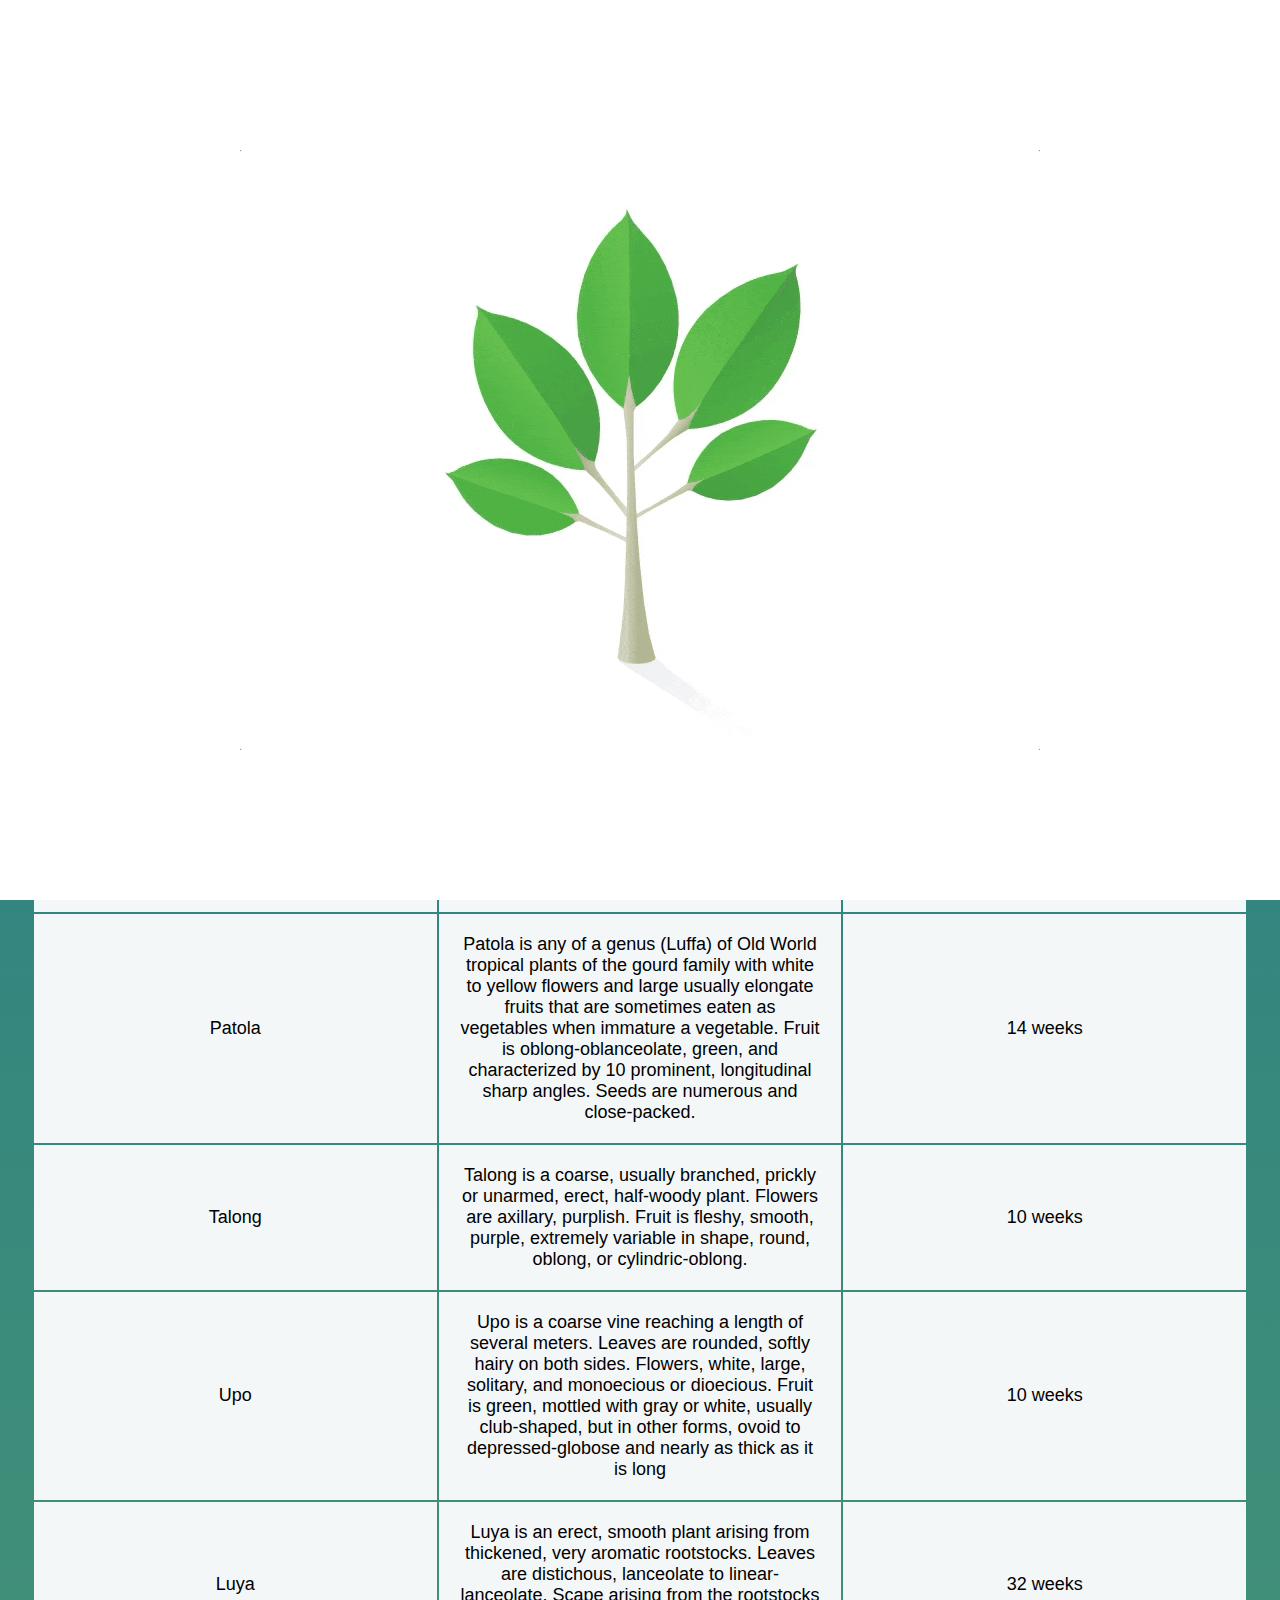
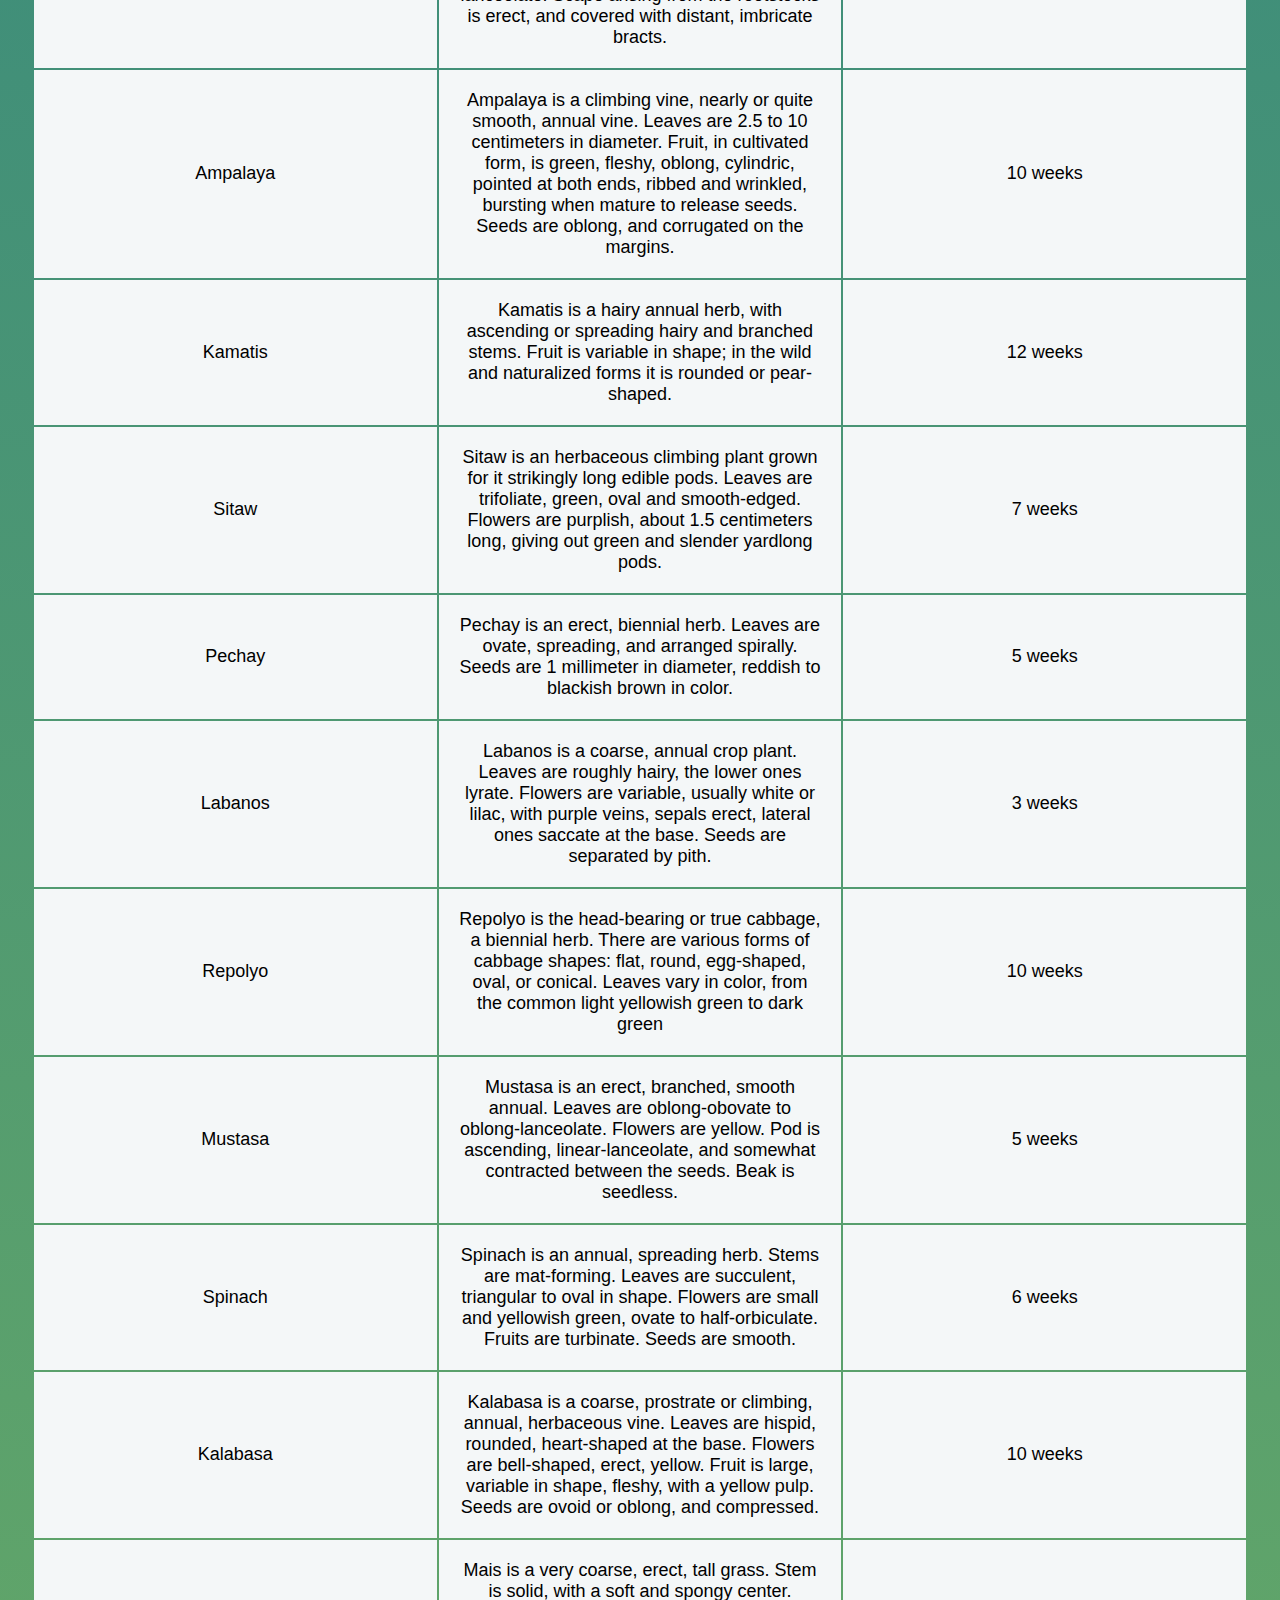
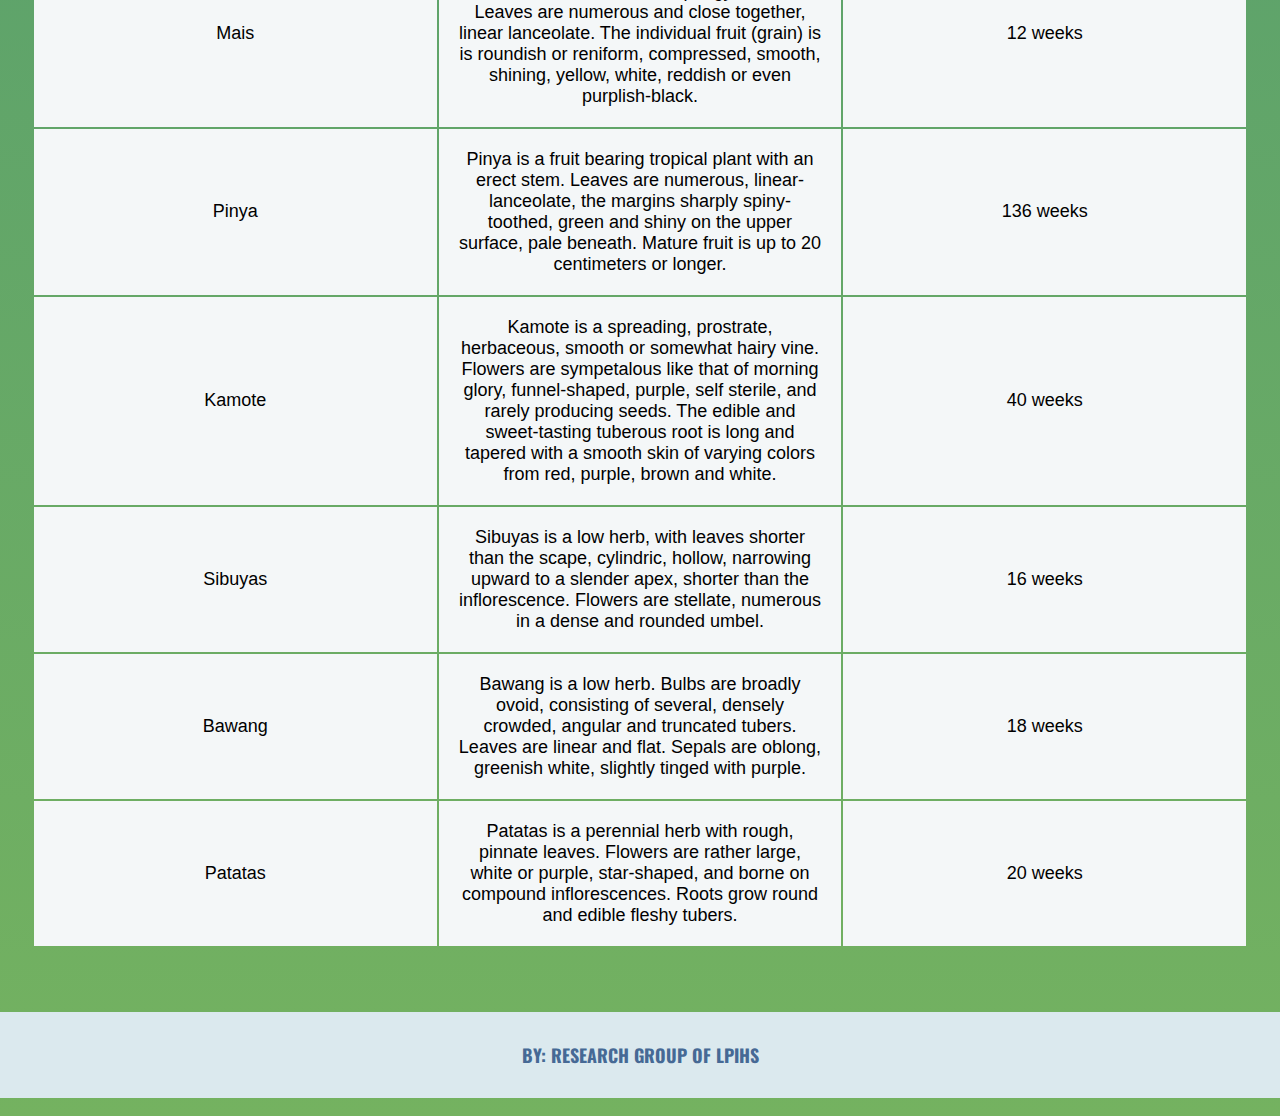
<file: WARII/index.html>
<!DOCTYPE html>
<html>
<head>

  <link href="https://fonts.googleapis.com/css?family=Oswald:300,700|Varela+Round" rel="stylesheet">
  <link rel="stylesheet" type="text/css" href="style.css">
  <script src="./js/library.js"></script>
  <script src="./js/main.js"></script>
  <script src="./js/jquery.min.js"></script>
  <script src="./js/modernizr.js"></script>
</head>
<body>
  <header>
    <div>
      <h1>WARI</h1>
    </div>
  </header>

<div class="welcome">
  <h1>Weather Application for Real-time Information</h1>
</div>
<div class="se-pre-con"></div>
  
<div>
  <table id="weeks">
    <thead>
      <tr>
        <th>Day</th>
        <th><span class="short-text">Monday</span></th>
        <th><span class="short-text">Tuesday</span></th>
        <th><span class="short-text">Wednesday</span></th>
        <th><span class="short-text">Thursday</span></th> 
        <th><span class="short-text">Friday</span></th>
      </tr>
    </thead>
    <tbody>
      <tr>
        <th>Temp</th>
          <td>28°</td>
          <td>30°</td> 
          <td>27°</td>
          <td>34°</td>
          <td>25°</td>
      </tr>
      <tr>
        <th>Humid</th>
          <td>90</td>
          <td>91</td>
          <td>92</td>
          <td>93</td>
          <td>94</td>
      </tr>
       <tr>
        <th>Rain</th>
          <td>91</td>
          <td>92</td>
          <td>93</td>
          <td>94</td>
          <td>95</td>
      </tr>
    </tbody>
  </table>
</div>


<div>
  <table>
    <thead>
      <tr>
        <th>Plants</th>
        <th>Def</th>
        <th>Planting Time</th>
      </tr>
    </thead>
    <tbody id="plants">
        <tr id="okra">
          <td>Okra</td>
          <td>Okra a tall annual herb (Abelmoschus esculentus) of the mallow family that is cultivated for its mucilaginous green pods used especially in soups or stews also : the pods of this plant.Leaves are long-petioled, orbicular or orbicular-ovate; with a heart-shaped base.</td>
          <td>8 weeks</td>
        </tr>
        <tr id="patola">
          <td>Patola</td>
          <td>Patola is any of a genus (Luffa) of Old World tropical plants of the gourd family with white to yellow flowers and large usually elongate fruits that are sometimes eaten as vegetables when immature a vegetable. Fruit is oblong-oblanceolate, green, and characterized by 10 prominent, longitudinal sharp angles. Seeds are numerous and close-packed.</td>
          <td>14 weeks</td>
        </tr>
        <tr id="talong">
          <td>Talong</td>
          <td>Talong is a coarse, usually branched, prickly or unarmed, erect, half-woody plant. Flowers are axillary, purplish. Fruit is fleshy, smooth, purple, extremely variable in shape, round, oblong, or cylindric-oblong.</td>
          <td>10 weeks</td>
        </tr>
        <tr id="upo">
          <td>Upo</td>
          <td>Upo is a coarse vine reaching a length of several meters. Leaves are rounded, softly hairy on both sides. Flowers, white, large, solitary, and monoecious or dioecious. Fruit is green, mottled with gray or white, usually club-shaped, but in other forms, ovoid to depressed-globose and nearly as thick as it is long</td>
          <td>10 weeks</td>
        </tr>
        <tr id="luya">
          <td>Luya</td>
          <td>Luya is an erect, smooth plant arising from thickened, very aromatic rootstocks. Leaves are distichous, lanceolate to linear-lanceolate. Scape arising from the rootstocks is erect, and covered with distant, imbricate bracts. </td>
          <td>32 weeks</td>
        </tr>
        <tr id="ampalaya">
          <td>Ampalaya</td>
          <td>Ampalaya is a climbing vine, nearly or quite smooth, annual vine. Leaves are 2.5 to 10 centimeters in diameter. Fruit, in cultivated form, is green, fleshy, oblong, cylindric, pointed at both ends, ribbed and wrinkled, bursting when mature to release seeds. Seeds are oblong, and corrugated on the margins.</td>
          <td>10 weeks</td>
        </tr>
        <tr id="kamatis">
          <td>Kamatis</td>
          <td>Kamatis is a hairy annual herb, with ascending or spreading hairy and branched stems. Fruit is variable in shape; in the wild and naturalized forms it is rounded or pear-shaped.</td>
          <td>12 weeks</td>
        </tr>
        <tr id="sitaw">
          <td>Sitaw</td>
          <td>Sitaw is an herbaceous climbing plant grown for it strikingly long edible pods. Leaves are trifoliate, green, oval and smooth-edged. Flowers are purplish, about 1.5 centimeters long, giving out green and slender yardlong pods.</td>
          <td>7 weeks</td>
        </tr>
        <tr id="pechay">
          <td>Pechay</td>
          <td>Pechay is an erect, biennial herb. Leaves are ovate, spreading, and arranged spirally. Seeds are 1 millimeter in diameter, reddish to blackish brown in color.</td>
          <td>5 weeks</td>
        </tr>
        <tr id="labanos">
          <td>Labanos</td>
          <td>Labanos is a coarse, annual crop plant. Leaves are roughly hairy, the lower ones lyrate. Flowers are variable, usually white or lilac, with purple veins, sepals erect, lateral ones saccate at the base. Seeds are separated by pith.</td>
          <td>3 weeks</td>
        </tr>
        <tr id="repolyo">
          <td>Repolyo</td>
          <td>Repolyo is the head-bearing or true cabbage, a biennial herb. There are various forms of cabbage shapes: flat, round, egg-shaped, oval, or conical. Leaves vary in color, from the common light yellowish green to dark green
</td>
          <td>10 weeks</td>
        </tr>
        <tr id="mustasa">
          <td>Mustasa</td>
          <td>Mustasa is an erect, branched, smooth annual. Leaves are oblong-obovate to oblong-lanceolate. Flowers are yellow. Pod is ascending, linear-lanceolate, and somewhat contracted between the seeds. Beak is seedless.</td>
          <td>5 weeks</td>
        </tr> 
        <tr id="spinach">
          <td>Spinach</td>
          <td>Spinach is an annual, spreading herb. Stems are mat-forming. Leaves are succulent, triangular to oval in shape. Flowers are small and yellowish green, ovate to half-orbiculate. Fruits are turbinate. Seeds are smooth.</td>
          <td>6 weeks</td>
        </tr>
        <tr id="kalabasa">
          <td>Kalabasa</td>
          <td>Kalabasa is a coarse, prostrate or climbing, annual, herbaceous vine. Leaves are hispid, rounded, heart-shaped at the base. Flowers are bell-shaped, erect, yellow. Fruit is large, variable in shape, fleshy, with a yellow pulp. Seeds are ovoid or oblong, and compressed.</td>
          <td>10 weeks</td>
        </tr>
        <tr id="mais">
          <td>Mais</td>
          <td>Mais is a very coarse, erect, tall grass. Stem is solid, with a soft and spongy center. Leaves are numerous and close together, linear lanceolate. The individual fruit (grain) is is roundish or reniform, compressed, smooth, shining, yellow, white, reddish or even purplish-black.</td>
          <td>12 weeks</td>
        </tr>
        <tr id="pinya">
          <td>Pinya</td>
          <td>Pinya is a fruit bearing tropical plant with an erect stem. Leaves are numerous, linear-lanceolate, the margins sharply spiny-toothed, green and shiny on the upper surface, pale beneath. Mature fruit is up to 20 centimeters or longer.</td>
          <td>136 weeks</td>
        </tr>
        <tr id="kamote">
          <td>Kamote</td>
          <td>Kamote is a spreading, prostrate, herbaceous, smooth or somewhat hairy vine. Flowers are sympetalous like that of morning glory, funnel-shaped, purple, self sterile, and rarely producing seeds. The edible and sweet-tasting tuberous root is long and tapered with a smooth skin of varying colors from red, purple, brown and white.</td>
          <td>40 weeks</td>
        </tr>
        <tr id="sibuyas">
          <td>Sibuyas</td>
          <td>Sibuyas is a low herb, with leaves shorter than the scape, cylindric, hollow, narrowing upward to a slender apex, shorter than the inflorescence. Flowers are stellate, numerous in a dense and rounded umbel.</td>
          <td>16 weeks</td>
        </tr>
        <tr id="bawang">
          <td>Bawang</td>
          <td>Bawang is a low herb. Bulbs are broadly ovoid, consisting of several, densely crowded, angular and truncated tubers. Leaves are linear and flat. Sepals are oblong, greenish white, slightly tinged with purple. </td>
          <td>18 weeks</td>
        </tr>
        <tr id="patatas">
          <td>Patatas</td>
          <td>Patatas is a perennial herb with rough, pinnate leaves. Flowers are rather large, white or purple, star-shaped, and borne on compound inflorescences. Roots grow round and edible fleshy tubers.</td>
          <td>20 weeks</td>
        </tr>
      </tbody>
  </table>
</div>

<footer>
  <h3>BY: RESEARCH GROUP OF LPIHS</h3>
</footer>


<script>
    var default_lon = 14.0364;
    var default_lat = 121.6533;
    var lat, lon;
    var x = document.getElementById("demo");

    function getLocation() {

      w_table = document.getElementById("weeks");
      if (navigator.geolocation) {
        navigator.geolocation.getCurrentPosition(showPosition, showError);
      } else { 
        alert("Geolocation is not supported by this browser.");
      }
    }

    function showError(error) {
      alert("error");
      alert(error);
    }

    function showPosition(position) {
      console.log(position);
      // [23, 26, 26, 26, 26, 3, 1, 1]
      lon = position.coords.longitude;
      lat = position.coords.latitude;
      // lon = 120.5960;
      // lat = 16.4023;
      // yung position, may lon at lat
      // pagkatapos kunin ung lon at lat
      // Tatawagin yung API nung weather gamit yung lon at lat 
      // http://weatherapi.osomtha/something/something?lon=2323&lat=21323
      // Pano magreplace ng value sa string
      // Study JQuery Ajax

      // $.get("http://weatherapi.osomtha/something/something?lon=2323&lat=21323")

      get_api_data();
    }

    getLocation();

</script>

</body>
</html>
</file>
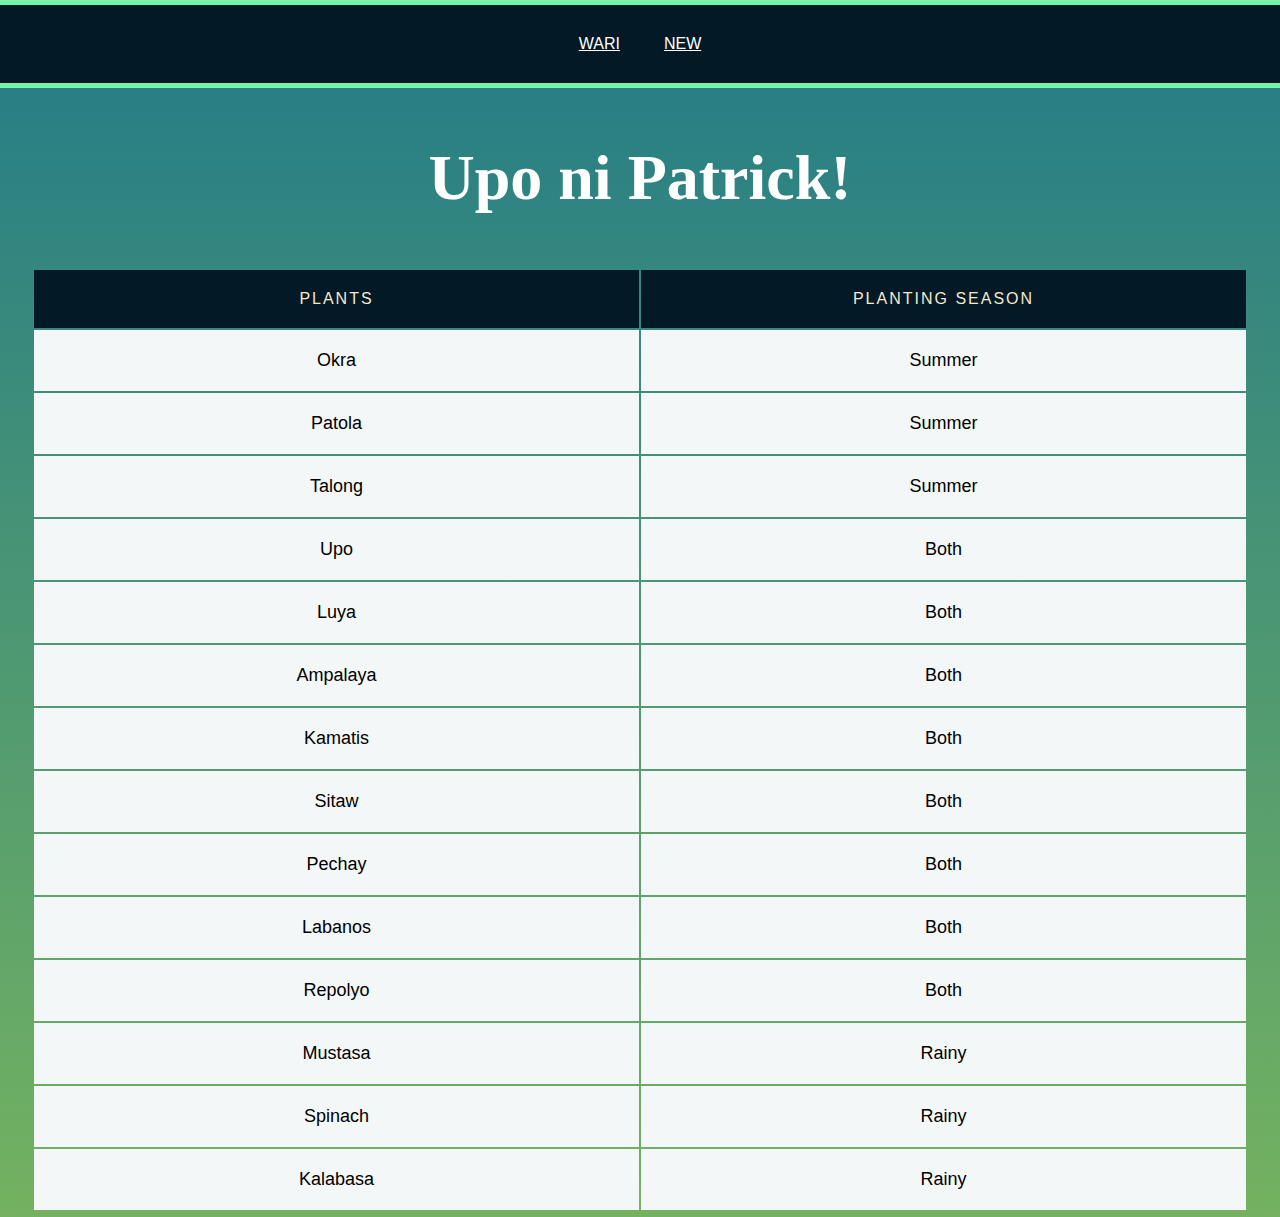
<file: WARII/index_2.html>
<!DOCTYPE html>
<html>
<head>
  <title>Weather Application for Real-time Information</title>
  <link href="style.css" type="text/css" rel="stylesheet">
</head>
<body>
	<header>
	  <nav>
	    <a href="./index.html" class="right">WARI</a>
	    <a href="./index_2.html" class="right">NEW</a>
	  </nav>
  </header>
  
<h2 style="color:white;text-align: center; font-size: 400%;">Upo ni Patrick!</h2>
<table>
	<th>Plants</th>
	<th>Planting Season</th>
	<tr>
		<td>Okra</td>
		<td>Summer</td>
	</tr>
	<tr>
		<td>Patola</td>
		<td>Summer</td>
	</tr>
	<tr>
		<td>Talong</td>
		<td>Summer</td>
	</tr>
	<tr>
		<td>Upo</td>
		<td>Both</td>
	</tr>
	<tr>
		<td>Luya</td>
		<td>Both</td>
	</tr>
	<tr>
		<td>Ampalaya</td>
		<td>Both</td>
	</tr>
	<tr>
		<td>Kamatis</td>
		<td>Both</td>
	</tr>
	<tr>
		<td>Sitaw</td>
		<td>Both</td>
	</tr>
	<tr>
		<td>Pechay</td>
		<td>Both</td>
	</tr>
	<tr>
		<td>Labanos</td>
		<td>Both</td>
	</tr>
	<tr>
		<td>Repolyo</td>
		<td>Both</td>
	</tr>
	<tr>
		<td>Mustasa</td>
		<td>Rainy</td>
	</tr>
	<tr>
		<td>Spinach</td>
		<td>Rainy</td>
	</tr>
	<tr>
		<td>Kalabasa</td>
		<td>Rainy</td>
	</tr>

</body>
</html>
</file>
<file: WARII/style.css>
body {
  background: linear-gradient(to bottom, #237b87 1%,#74b260 100%);
  margin: 0;
}

header {
  background-color: #031926;
  background-repeat: no-repeat;
  border-top:#73f4a6 5px solid;
  border-bottom:#73f4a6 5px solid;
  position: relative;
  height: 50%;
  width: 100%;
}

nav {
  margin: 30px auto;
  padding: 0px;
  text-align: center;

}

a {
  color: #FFF;
  font-family: 'Oswald', sans-serif;
  font-size: 16px;
  font-weight: 300;
  text-transform: uppercase;
  width: 80px;
  display: inline;
  padding: 0 20px 0 20px;
}

a:hover {
  color: #DBE9EE;
}

header h1 {
  color:  #F4E9CD;
  font-family: 'Oswald', sans-serif;
  font-size: 80px;
  font-weight: 500;
  text-align: center;
  background-color: #031926;
  padding: 0px;
}

h1 {
  color: ;
  font-family: 'Oswald', sans-serif;
  font-size: 25px;
  font-weight: 300;
  text-transform: uppercase;
}


h3 {
  color: #466995;
  font-family: 'Oswald', sans-serif;
  font-size: 18px;
  text-align: center;
  font-weight: 700;
  text-transform: uppercase;
  padding: 30px;
}


footer {
  background-color: #DBE9EE;
  text-align: center;
  height: 40%;
  margin-top: 5%;
}

table {
  height: 40%;
  left: 10%;
  margin: 50px auto 5px;
  position: center;
  width: 95%;
  table-layout: fixed;
}

thead th {
  background-color: #031926;
  color: #FFF;
  font-family: 'Lato', sans-serif;
  font-size: 16px;
  font-weight: 100;
  letter-spacing: 2px;
  text-transform: uppercase;
}

tr {
  background: #f4f7f8;
  border-bottom: 1px solid #FFF;
  margin-bottom: 5px;
}

th, td {
  font-family: 'Lato', sans-serif;
  font-size: 18px;
  font-weight: 400;
  padding: 20px;
  text-align: center;
}

tr th{
  background-color: #031926;
  color: #F4E9CD;
  font-family: 'Lato', sans-serif;
  font-size: 16px;
  font-weight: 100;
  letter-spacing: 2px;
  text-transform: uppercase;
}   

.welcome {
  background-color: #DBE9EE;
  box-sizing: border-box;
  padding: 3px;
  height: auto;
  width: auto;
  text-align: center;
}

/*
@media screen and (max-width: 1300px) {
  tr th {
    font-size: 10px;
  }
}
*/

.short-text { display: none; }

@media (max-width: 1200px) {
    .short-text { display: inline-block; }
    .full-text { display: none; }
}

.no-js #loader { 
  display: none;  
}
.js #loader { 
  display: block; 
  position: absolute; 
  left: 100px; 
  top: 0; 
}
.se-pre-con {
  position: fixed;
  left: 0px;
  top: 0px;
  width: 100%;
  height: 100%;
  z-index: 9999;
  background: url("./loader3.gif") center no-repeat #fff;
  animation-duration: 5s; 
}
</file>
